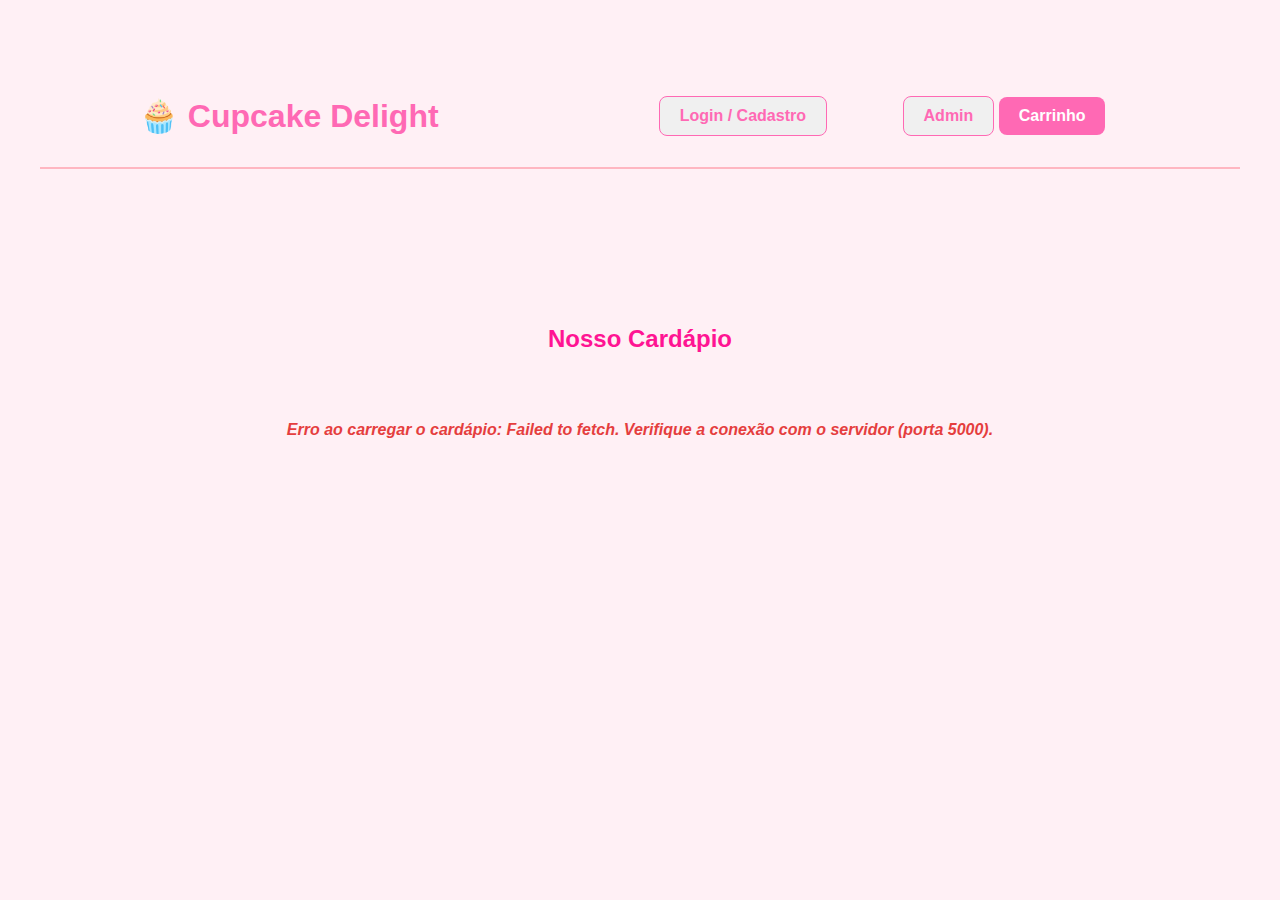
<file: front_end/index.html>
<!DOCTYPE html>
<html lang="pt-br">
<head>
    <meta charset="UTF-8">
    <meta name="viewport" content="width=device-width, initial-scale=1.0">
    <title>Cupcake Delight - A Loja</title>
    <link rel="stylesheet" href="style.css"> 
</head>
<body>
    <div class="container">
        <header style="display: flex; justify-content: space-between; align-items: center; margin-bottom: 20px;">
            <h1>🧁 Cupcake Delight</h1>
            <nav>
                <a href="login.html" class="btn secondary">Login / Cadastro</a>
                <a href="admin-dashboard.html" class="btn secondary">Admin</a>
                <a href="carrinho.html" class="btn primary">Carrinho</a>
            </nav>
        </header>

        <div id="message-area" style="margin: 20px 0; font-weight: bold;"></div>

        <h2>Nosso Cardápio</h2>
        
        <div id="loading-message" style="margin: 20px 0; font-style: italic;">
            Carregando cardápio...
        </div>

        <div id="cardapio-publico" class="cardapio-grid">
        </div>
    </div>
    
    <script src="script-index.js"></script>
</body>
</html>
</file>
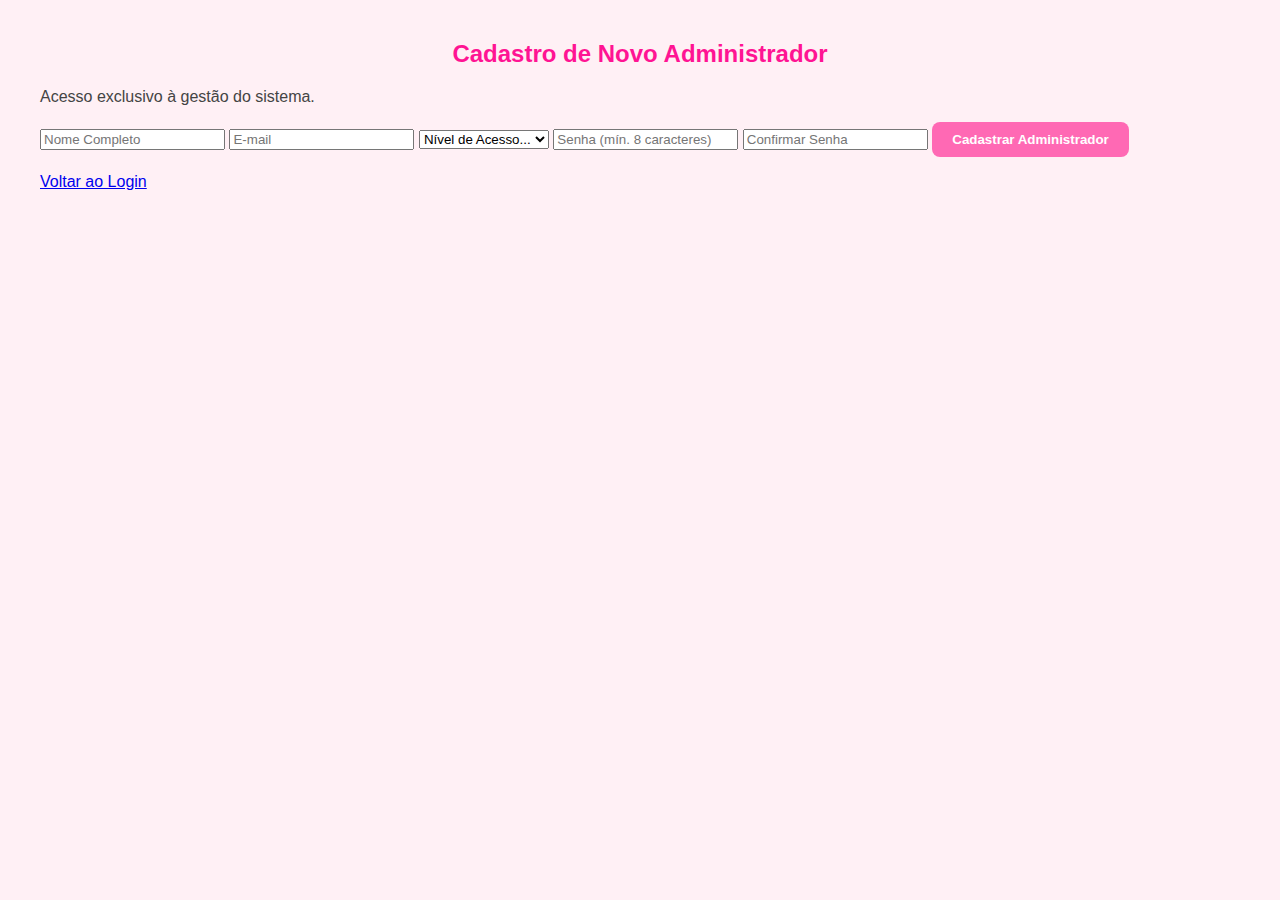
<file: front_end/cadastro-admin.html>
<!DOCTYPE html>
<html lang="pt-br">
<head>
    <meta charset="UTF-8">
    <title>Criar Conta de Administrador</title>
    <link rel="stylesheet" href="style.css">
</head>
<body>
    <div class="container cadastro-admin">
        <h2>Cadastro de Novo Administrador</h2>
        <p>Acesso exclusivo à gestão do sistema.</p>

        <form id="form-cadastro-admin">
            <input type="text" placeholder="Nome Completo" required>
            <input type="email" placeholder="E-mail" required>
            <select>
                <option value="">Nível de Acesso...</option>
                <option value="gerente">Gerente</option>
                <option value="estoque">Estoque</option>
            </select>
            <input type="password" placeholder="Senha (mín. 8 caracteres)" required minlength="8">
            <input type="password" placeholder="Confirmar Senha" required>
            
            <button type="submit" class="btn primary">Cadastrar Administrador</button>
        </form>

        <p><a href="login-admin.html">Voltar ao Login</a></p>
    </div>
</body>
</html>
</file>
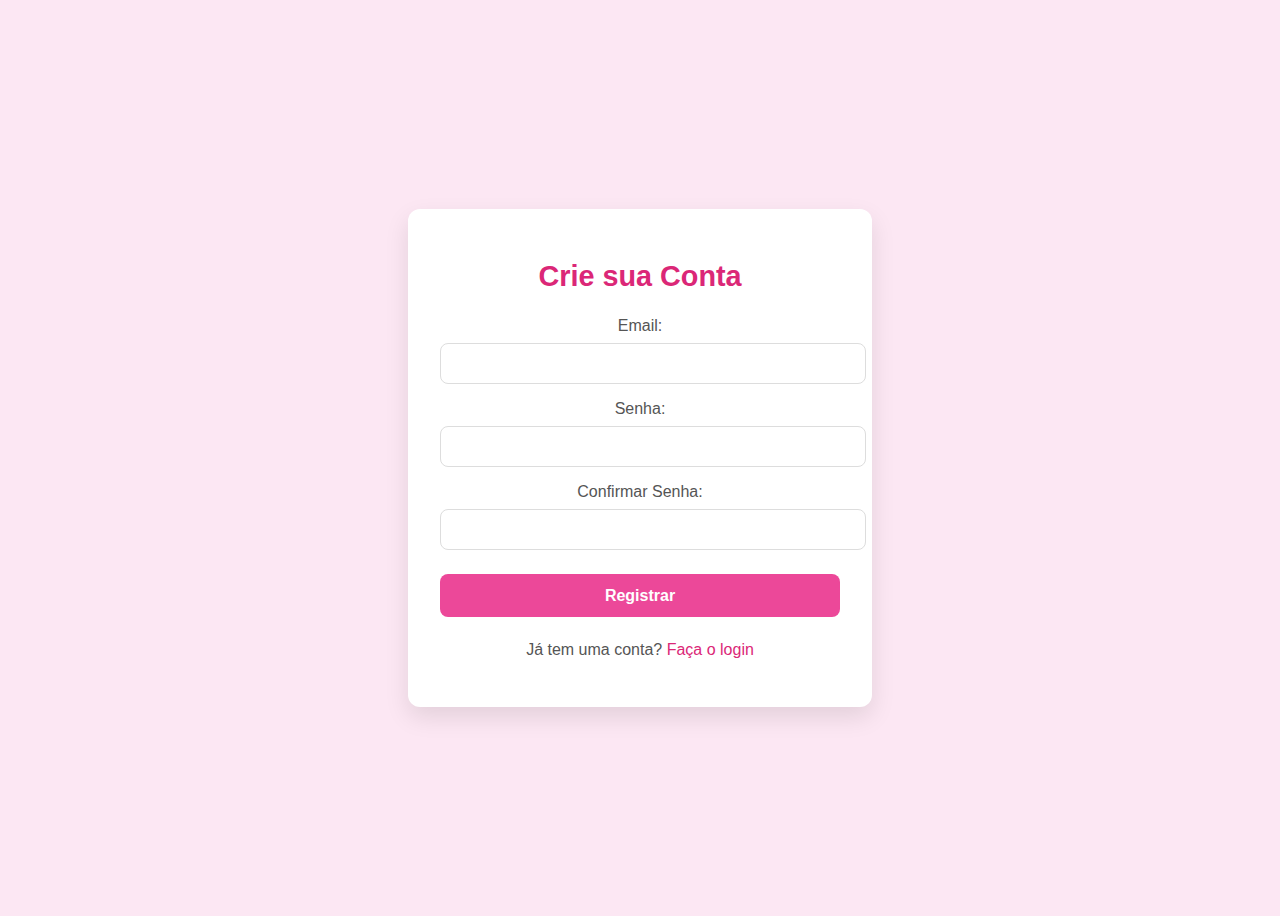
<file: front_end/cadastro-cliente.html>
<!DOCTYPE html>
<html lang="pt-br">
<head>
    <meta charset="UTF-8">
    <meta name="viewport" content="width=device-width, initial-scale=1.0">
    <title>Cupcake Delight - Cadastro</title>
    <link rel="stylesheet" href="stile.css"> 
</head>
<body style="background-color: #fce7f3; display: grid; place-items: center; min-height: 100vh; font-family: sans-serif;">

    <div class="container" style="max-width: 400px; width: 100%; background-color: white; padding: 2rem; border-radius: 12px; box-shadow: 0 10px 25px rgba(0,0,0,0.1);">
        
        <h1 style="color: #db2777; text-align: center; font-size: 1.8rem; margin-bottom: 1.5rem;">Crie sua Conta</h1>
        
        <form id="cadastro-form">
            <div style="margin-bottom: 1rem;">
                <label for="cadastro-email" style="display: block; margin-bottom: 0.5rem; color: #555;">Email:</label>
                <input type="email" id="cadastro-email" required 
                       style="width: 100%; padding: 0.75rem; border: 1px solid #ddd; border-radius: 8px;">
            </div>
            
            <div style="margin-bottom: 1rem;">
                <label for="cadastro-senha" style="display: block; margin-bottom: 0.5rem; color: #555;">Senha:</label>
                <input type="password" id="cadastro-senha" required minlength="6"
                       style="width: 100%; padding: 0.75rem; border: 1px solid #ddd; border-radius: 8px;">
            </div>

            <div style="margin-bottom: 1.5rem;">
                <label for="cadastro-confirmar-senha" style="display: block; margin-bottom: 0.5rem; color: #555;">Confirmar Senha:</label>
                <input type="password" id="cadastro-confirmar-senha" required minlength="6"
                       style="width: 100%; padding: 0.75rem; border: 1px solid #ddd; border-radius: 8px;">
            </div>

            <button type="submit" 
                    style="width: 100%; padding: 0.8rem; background-color: #ec4899; color: white; border: none; border-radius: 8px; cursor: pointer; font-size: 1rem; font-weight: bold;">
                Registrar
            </button>
        </form>

        <!-- Área para mensagens de erro ou sucesso -->
        <div id="message-area" style="text-align: center; margin-top: 1rem; font-weight: bold;"></div>
        
        <p style="text-align: center; margin-top: 1.5rem; color: #555;">
            Já tem uma conta? <a href="login.html" style="color: #db2777; text-decoration: none;">Faça o login</a>
        </p>
    </div>
    
    <script src="script-cadastro.js"></script>
</body>
</html>
</file>
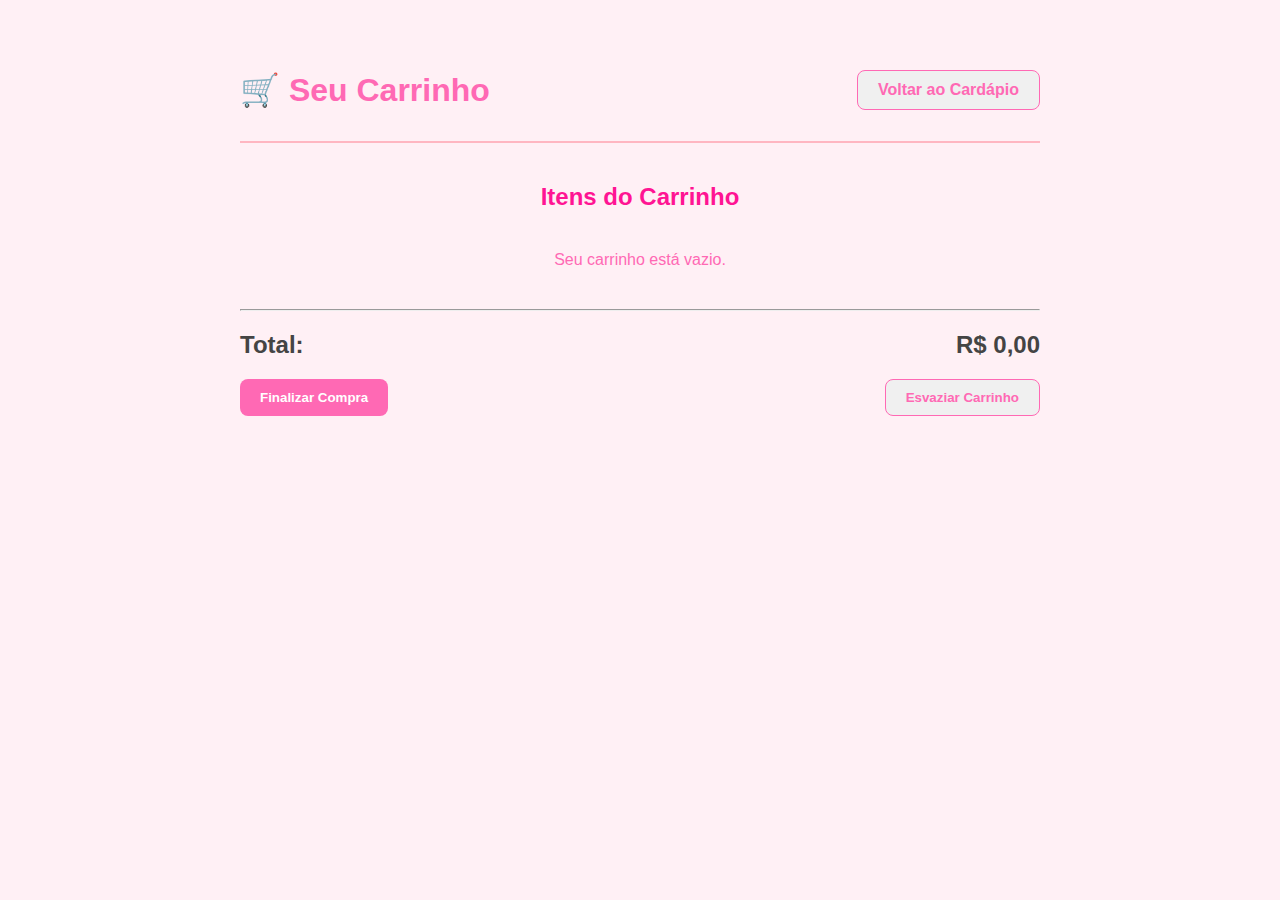
<file: front_end/carrinho.html>
<!DOCTYPE html>
<html lang="pt-br">
<head>
    <meta charset="UTF-8">
    <meta name="viewport" content="width=device-width, initial-scale=1.0">
    <title>Cupcake Delight - Carrinho</title>
    <link rel="stylesheet" href="style.css"> 
    <style>
        .container { max-width: 800px; margin: 30px auto; padding: 20px; }
        header { display: flex; justify-content: space-between; align-items: center; margin-bottom: 20px; }
        h1 { color: #ff69b4; }
        
        #cart-items-container div { border-bottom: 1px dashed #ffb6c1; }
        #cart-items-container div:last-child { border-bottom: none; }
        
        #message-area { 
            margin-bottom: 20px; 
            padding: 10px; 
            border-radius: 4px; 
            display: none; 
            font-weight: bold;
        }

        /* --- ESTILOS DOS BOTÕES DE QUANTIDADE --- */
        .quantity-controls {
            display: flex;
            align-items: center;
            justify-content: center;
            gap: 8px;
        }
        .quantity-btn {
            background-color: #fce7f3; 
            color: #db2777; 
            border: 1px solid #ffb6c1; 
            border-radius: 50%; 
            width: 28px;
            height: 28px;
            font-size: 1.2rem;
            font-weight: bold;
            cursor: pointer;
            line-height: 26px; 
            padding: 0;
            text-align: center;
        }
        .quantity-btn:hover {
            background-color: #ffb6c1;
        }
        .item-quantity {
            font-size: 1.1rem;
            font-weight: bold;
            min-width: 20px;
            text-align: center;
        }
    </style>
</head>
<body>
    <div class="container">
        <header>
            <h1>🛒 Seu Carrinho</h1>
            <nav>
                <a href="index.html" class="btn secondary">Voltar ao Cardápio</a>
            </nav>
        </header>

        <div id="message-area"></div>

        <h2>Itens do Carrinho</h2>

        <div id="cart-items-container"> 
            <p>Carregando carrinho...</p> 
        </div>

        <hr style="margin: 20px 0;">

        <div style="display: flex; justify-content: space-between; font-size: 1.5rem; font-weight: bold; margin-bottom: 20px;">
            <span>Total:</span>
            <span id="cart-total">R$ 0,00</span> 
        </div>

        <div style="display: flex; justify-content: space-between; gap: 10px;">
            <button id="checkout-button" class="btn primary" disabled>Finalizar Compra</button>
            <button id="limpar-carrinho-button" class="btn secondary">Esvaziar Carrinho</button> 
        </div>
    </div>
    
    <script src="script-carrinho.js"></script> 
</body>
</html>
</file>
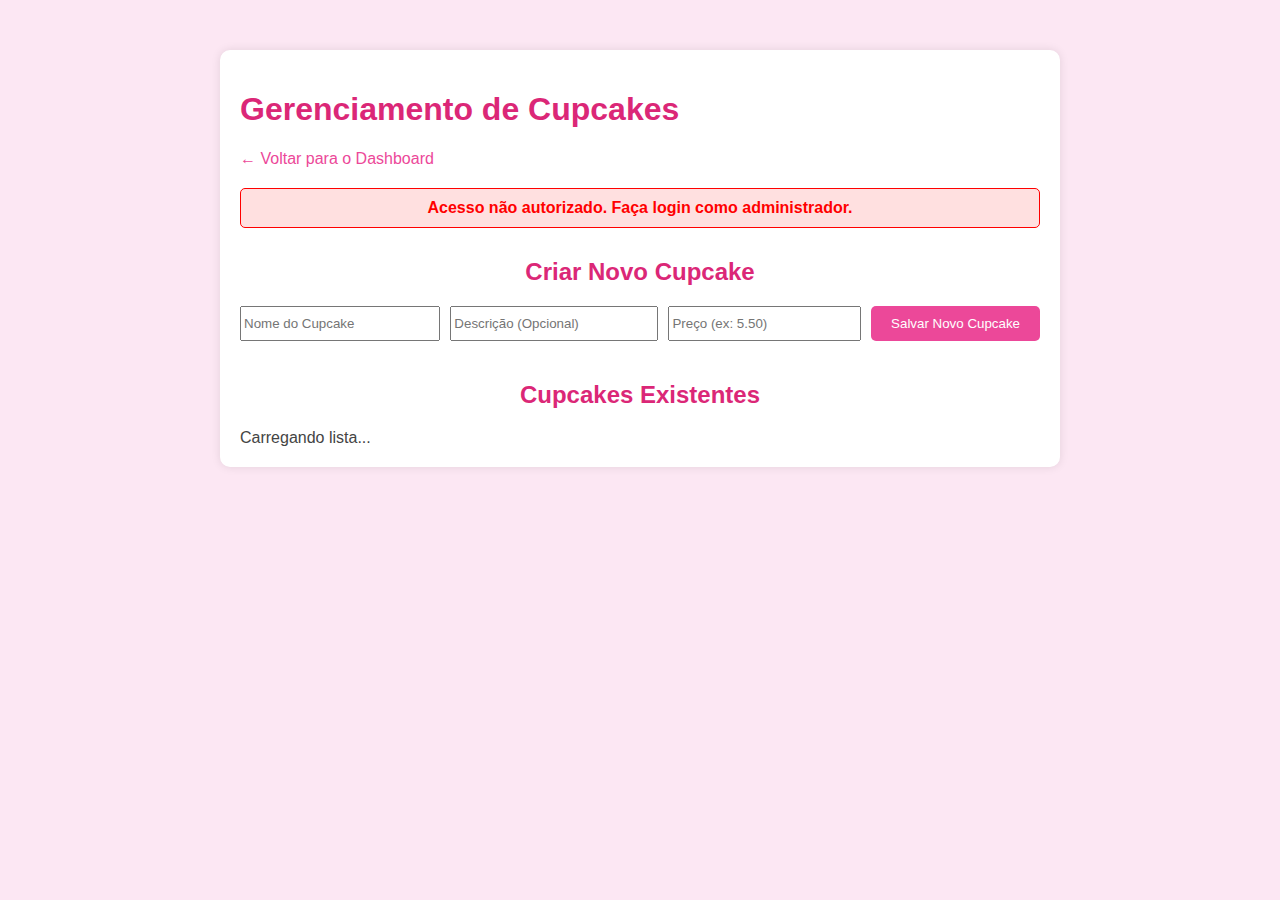
<file: front_end/gerenciar-cupcakes.html>
<!DOCTYPE html>
<html lang="pt-br">
<head>
    <meta charset="UTF-8">
    <title>Gerenciamento de Cupcakes</title>
    <link rel="stylesheet" href="style.css">
    
    <style>
        .modal {
            display: none; 
            position: fixed; 
            z-index: 1000; 
            left: 0;
            top: 0;
            width: 100%; 
            height: 100%; 
            overflow: auto; 
            background-color: rgba(0,0,0,0.4); 
        }
        .modal-content {
            background-color: #fefefe;
            margin: 15% auto; 
            padding: 20px;
            border: 1px solid #888;
            border-radius: 10px;
            width: 80%; 
            max-width: 500px; 
            box-shadow: 0 5px 15px rgba(0,0,0,0.3);
        }
        .modal-content h2 {
            color: #db2777;
            margin-top: 0;
        }
        .modal-form {
            display: flex;
            flex-direction: column;
            gap: 15px;
        }
        .modal-form input, .modal-form select {
            padding: 10px;
            border: 1px solid #ccc;
            border-radius: 5px;
        }
        .modal-form .form-group {
            display: flex;
            flex-direction: column;
        }
        .modal-form label {
            margin-bottom: 5px;
            font-weight: bold;
            color: #555;
        }
        .modal-buttons {
            display: flex;
            justify-content: flex-end;
            gap: 10px;
            margin-top: 20px;
        }
    </style>
</head>
<body style="background-color: #fce7f3;">
    <div class="container" style="max-width: 800px; margin: 50px auto; padding: 20px; background: white; border-radius: 10px; box-shadow: 0 0 10px rgba(0,0,0,0.1);">
        
        <h1 style="color: #db2777;">Gerenciamento de Cupcakes</h1>
        
        <p><a href="admin-dashboard.html" style="color: #ec4899; text-decoration: none;">&larr; Voltar para o Dashboard</a></p>

        <!-- Div de mensagem para confirmação de exclusão e erros -->
        <div id="server-message" style="margin: 20px 0; font-weight: bold; text-align: center;"></div>
        
        <h2 style="color: #db2777; margin-top: 30px;">Criar Novo Cupcake</h2>
        <form id="form-criar-cupcake" style="display: flex; gap: 10px; margin-bottom: 40px;">
            <input type="text" id="input-nome" placeholder="Nome do Cupcake" required style="flex-grow: 2;">
            <input type="text" id="input-descricao" placeholder="Descrição (Opcional)" style="flex-grow: 3;">
            <input type="number" id="input-preco" step="0.01" placeholder="Preço (ex: 5.50)" required style="flex-grow: 1;">
            <button type="submit" style="background-color: #ec4899; color: white; border: none; padding: 10px 20px; border-radius: 5px; cursor: pointer;">Salvar Novo Cupcake</button>
        </form>
        <h2 style="color: #db2777;">Cupcakes Existentes</h2>
        <div id="cupcakes-list" style="margin-top: 20px;">
            Carregando lista...
        </div>
    </div>
    
    <!-- HTML do Modal de Edição (escondido) -->
    <div id="modal-edicao" class="modal">
        <div class="modal-content">
            <h2 id="modal-titulo">Editar Cupcake</h2>
            <form id="form-edicao" class="modal-form">
                <input type="hidden" id="edit-id">
                
                <div class="form-group">
                    <label for="edit-nome">Nome:</label>
                    <input type="text" id="edit-nome" required>
                </div>
                
                <div class="form-group">
                    <label for="edit-descricao">Descrição:</label>
                    <input type="text" id="edit-descricao">
                </div>
                
                <div class="form-group">
                    <label for="edit-preco">Preço:</label>
                    <input type="number" id="edit-preco" step="0.01" required>
                </div>
                
                <div class="form-group">
                    <label for="edit-disponivel">Disponibilidade:</label>
                    <select id="edit-disponivel">
                        <option value="1">Disponível</option>
                        <option value="0">Indisponível</option>
                    </select>
                </div>
                
                <div class="modal-buttons">
                    <button type="button" id="btn-cancelar" class="btn secondary">Cancelar</button>
                    <button type="submit" class="btn primary">Salvar Alterações</button>
                </div>
            </form>
        </div>
    </div>
    
    <script src="script-gerenciar-cupcakes.js"></script>
</body>
</html>
</file>
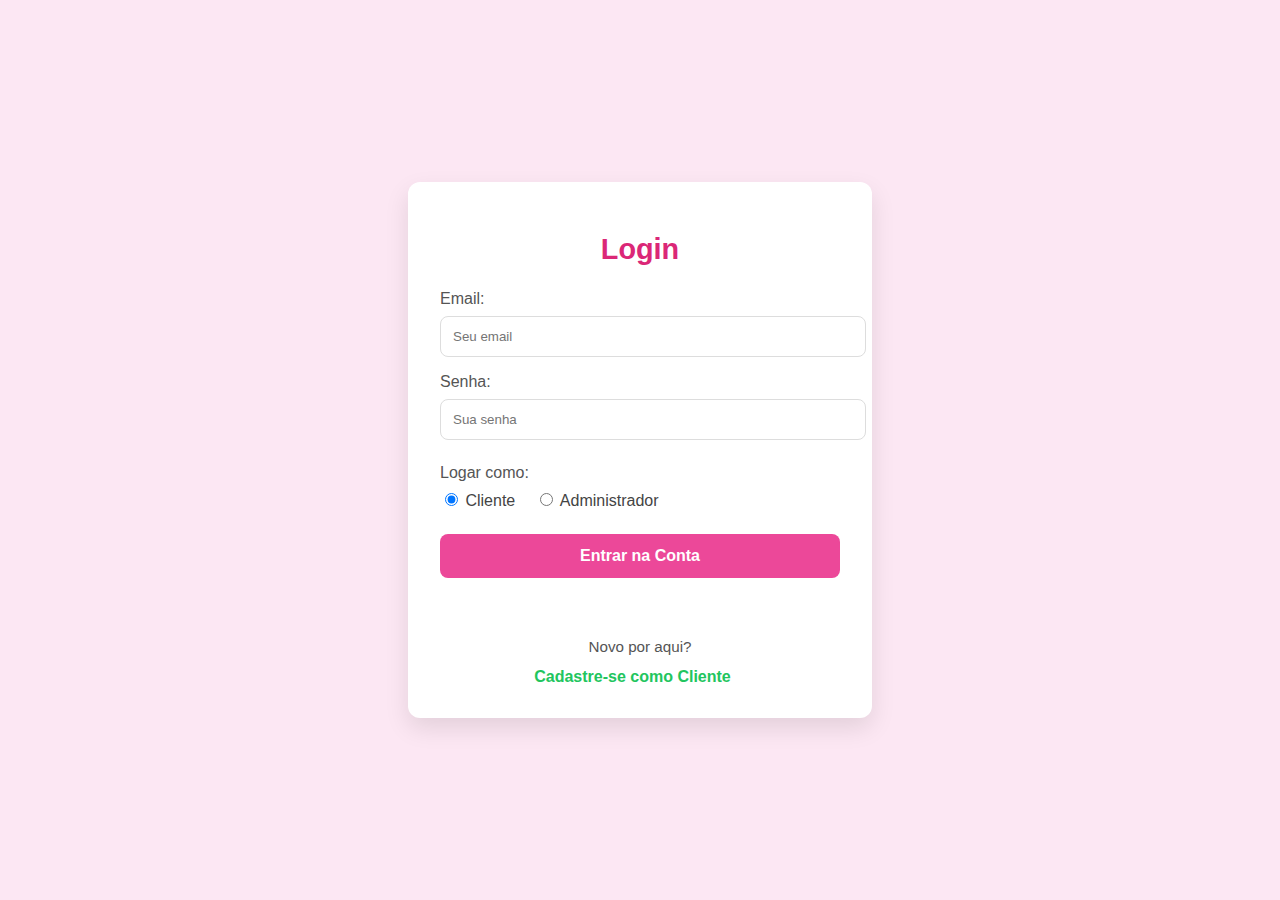
<file: front_end/gerenciar-pedidos.html>
<!DOCTYPE html>
<html lang="pt-BR">
<head>
    <meta charset="UTF-8">
    <meta name="viewport" content="width=device-width, initial-scale=1.0">
    <title>Gerenciar Pedidos - Cupcake Delights Admin</title>
    <link rel="stylesheet" href="style.css"> 
    <style>
        .container { max-width: 1200px; margin: 30px auto; padding: 20px; }
        h1 { color: #ff69b4; border-bottom: 2px solid #ffb6c1; padding-bottom: 10px; }
        a.voltar { display: inline-block; margin-bottom: 20px; color: #ff69b4; text-decoration: none; font-weight: bold; }
        
        .pedido-table { width: 100%; border-collapse: collapse; margin-top: 20px; }
        .pedido-table th, .pedido-table td { border: 1px solid #ffc0cb; padding: 12px; text-align: left; }
        .pedido-table th { background-color: #ffc0cb; color: #880044; }
        .pedido-table tr:nth-child(even) { background-color: #fff0f5; }

        .status-pendente { color: orange; font-weight: bold; }
        .status-em-preparacao { color: blue; font-weight: bold; }
        .status-a-caminho { color: #800080; font-weight: bold; }
        .status-entregue { color: green; font-weight: bold; }
        .status-cancelado { color: red; font-weight: bold; }
        
        .pedido-detail { margin-top: 20px; padding: 15px; border: 1px solid #ffb6c1; border-radius: 5px; background-color: #fffaf0; }
        .pedido-detail h3 { color: #ff69b4; }
        
        button { background-color: #ff69b4; color: white; padding: 8px 12px; border: none; border-radius: 4px; cursor: pointer; transition: background-color 0.3s; }
        button:hover { background-color: #ff1493; }
        select { padding: 8px; border-radius: 4px; border: 1px solid #ccc; }
        
        #message { margin-bottom: 20px; padding: 10px; border-radius: 4px; display: none; }

    </style>
</head>
<body>
    <div class="container">
        <a href="admin-dashboard.html" class="voltar">← Voltar ao Dashboard</a>
        
        <h1>Acompanhar Pedidos de Clientes</h1>
        
        <div id="message"></div>

        <table class="pedido-table">
            <thead>
                <tr>
                    <th>ID Pedido</th>
                    <th>Cliente</th>
                    <th>Data</th>
                    <th>Valor Total</th>
                    <th>Status</th>
                    <th>Ações</th>
                </tr>
            </thead>
            <tbody id="pedidos-list">
            </tbody>
        </table>
        
        <div id="pedido-details-area">
        </div>
    </div> 

    <script>
        const API_URL = 'http://127.0.0.1:5000/api'; 
        const token = localStorage.getItem('jwt_token'); 
        const role = localStorage.getItem('user_role');
        const messageDiv = document.getElementById('message');

        document.addEventListener('DOMContentLoaded', () => {
            if (!token || role !== 'admin') {
                alert("Acesso não autorizado ou sessão expirada.");
                window.location.href = 'login.html'; 
                return;
            }
            loadPedidos();
        });

        function showMessage(msg, type = 'success') {
            messageDiv.textContent = msg;
            messageDiv.style.backgroundColor = type === 'success' ? '#e0ffe0' : '#ffe0e0';
            messageDiv.style.color = type === 'success' ? 'green' : 'red';
            messageDiv.style.display = 'block';
            setTimeout(() => { messageDiv.style.display = 'none'; }, 5000);
        }

        async function loadPedidos() {
            document.getElementById('pedido-details-area').innerHTML = ''; 
            const list = document.getElementById('pedidos-list');
            list.innerHTML = '<tr><td colspan="6">Carregando pedidos...</td></tr>';
            
            try {
                const response = await fetch(`${API_URL}/admin/pedidos`, {
                    headers: { 'Authorization': `Bearer ${token}` }
                });
                const data = await response.json();

                list.innerHTML = ''; 

                if (response.ok && data.pedidos.length > 0) {
                    data.pedidos.forEach(p => {
                        const row = list.insertRow();
                        row.insertCell().textContent = p.pedido_id;
                        row.insertCell().textContent = p.nome_cliente; 
                        row.insertCell().textContent = new Date(p.data_pedido).toLocaleDateString();
                        row.insertCell().textContent = `R$ ${p.valor_total.toFixed(2).replace('.', ',')}`;
                        
                        const statusText = p.status.toUpperCase();
                        const statusCell = row.insertCell();
                        statusCell.textContent = statusText;
                        statusCell.className = `status-${p.status.toLowerCase().replace(' ', '-')}`; 

                        const actionsCell = row.insertCell();
                        actionsCell.innerHTML = `
                            <button onclick="showPedidoDetails(${p.pedido_id})">Ver Detalhes</button>
                            <select onchange="updatePedidoStatus(${p.pedido_id}, this.value)">
                                <option value="" disabled selected>Alterar Status</option>
                                <option value="pendente">Pendente</option>
                                <option value="em preparacao">Em Preparação</option>
                                <option value="a caminho">A Caminho</option>
                                <option value="entregue">Entregue</option>
                                <option value="cancelado">Cancelado</option>
                            </select>
                        `;
                    });
                } else if (response.ok) {
                     list.innerHTML = '<tr><td colspan="6">Nenhum pedido encontrado.</td></tr>';
                } else {
                    showMessage(`Erro ao carregar pedidos: ${data.message}`, 'error');
                }
            } catch (error) {
                showMessage(`Erro de conexão ao buscar pedidos: ${error.message}. Verifique o servidor Flask.`, 'error');
                list.innerHTML = '<tr><td colspan="6">Falha ao conectar.</td></tr>';
            }
        }
        
        async function updatePedidoStatus(pedidoId, novoStatus) {
            if (!novoStatus) return;

            try {
                const response = await fetch(`${API_URL}/admin/pedidos/${pedidoId}/status`, {
                    method: 'PUT',
                    headers: { 
                        'Content-Type': 'application/json',
                        'Authorization': `Bearer ${token}`
                    },
                    body: JSON.stringify({ status: novoStatus })
                });

                const data = await response.json();
                if (response.ok) {
                    showMessage(data.message);
                    loadPedidos(); 
                } else {
                    showMessage(data.message || 'Erro ao atualizar status.', 'error');
                }

            } catch (error) {
                showMessage('Erro de conexão com o servidor.', 'error');
            }
        }
        
        async function showPedidoDetails(pedidoId) {
            document.getElementById('pedido-details-area').innerHTML = '<p style="text-align: center;">Buscando detalhes...</p>';
            
            try {
                const response = await fetch(`${API_URL}/admin/pedidos/${pedidoId}`, {
                    headers: { 'Authorization': `Bearer ${token}` }
                });
                const details = await response.json();
                
                if (response.ok) {
                    let itensHtml = details.itens.map(item => `
                        <li>${item.quantidade}x ${item.nome_cupcake} (R$ ${item.preco_unitario.toFixed(2).replace('.', ',')})</li>
                    `).join('');

                    document.getElementById('pedido-details-area').innerHTML = `
                        <h3>Detalhes do Pedido #${pedidoId}</h3>
                        <div class="pedido-detail">
                            <p><strong>Status Atual:</strong> <span class="status-${details.status.toLowerCase().replace(' ', '-')}">${details.status.toUpperCase()}</span></p>
                            <p><strong>Cliente:</strong> ${details.nome_cliente}</p>
                            <p><strong>Email:</strong> ${details.email_cliente}</p>
                            <p><strong>Endereço de Entrega:</strong> ${details.endereco}</p>
                            <p><strong>Data do Pedido:</strong> ${new Date(details.data_pedido).toLocaleString()}</p>
                            <p><strong>Valor Total:</strong> R$ ${details.valor_total.toFixed(2).replace('.', ',')}</p>
                            
                            <h4>Itens:</h4>
                            <ul>${itensHtml}</ul>
                        </div>
                    `;
                } else {
                    showMessage(details.message || "Erro ao carregar detalhes do pedido. O back-end pode estar faltando a rota de detalhes.", 'error');
                    document.getElementById('pedido-details-area').innerHTML = '';
                }

            } catch (error) {
                showMessage('Erro de conexão ao buscar detalhes.', 'error');
                document.getElementById('pedido-details-area').innerHTML = '';
            }
        }

    </script>
</body>
</html>
</file>
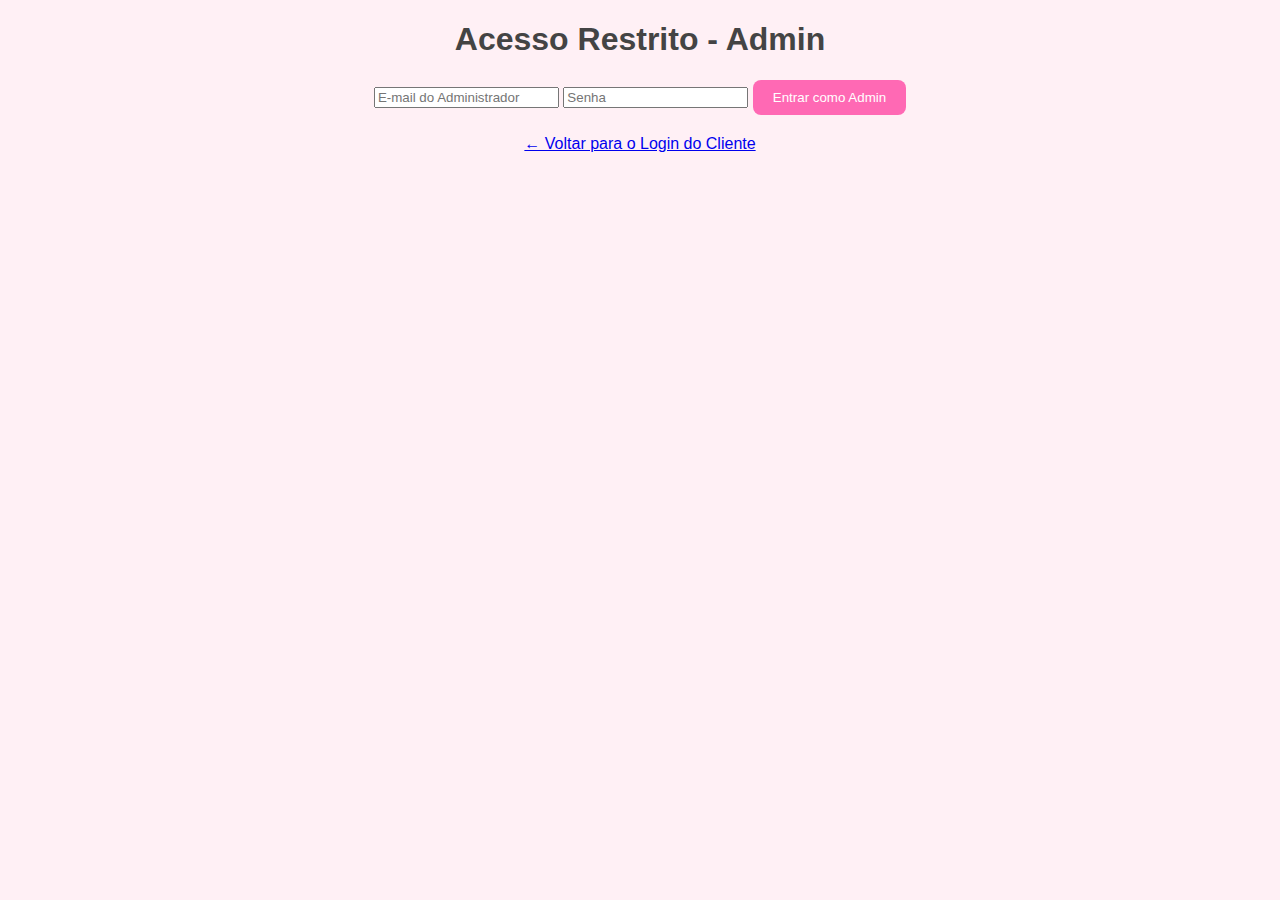
<file: front_end/login-admin.html>
<!DOCTYPE html>
<html lang="pt-br">
<head>
    <meta charset="UTF-8">
    <title>Login Administrativo</title>
    <link rel="stylesheet" href="stile.css">
</head>
<body>
    <div class="container main-login">
        <h1>Acesso Restrito - Admin</h1>

        <form id="form-login-admin">
            
            <input id="admin-email" type="email" placeholder="E-mail do Administrador" required>
            
            <input id="admin-senha" type="password" placeholder="Senha" required>
            
            <button type="submit" class="btn primary">Entrar como Admin</button>
        </form>
        
        <div id="message-area-admin" style="margin-top: 15px;"></div> 

        <div class="options" style="margin-top: 20px;">
            <p><a href="login.html">← Voltar para o Login do Cliente</a></p>
        </div>
    </div>
    
    <script src="script-login-admin.js"></script>
</body>
</html>
</file>
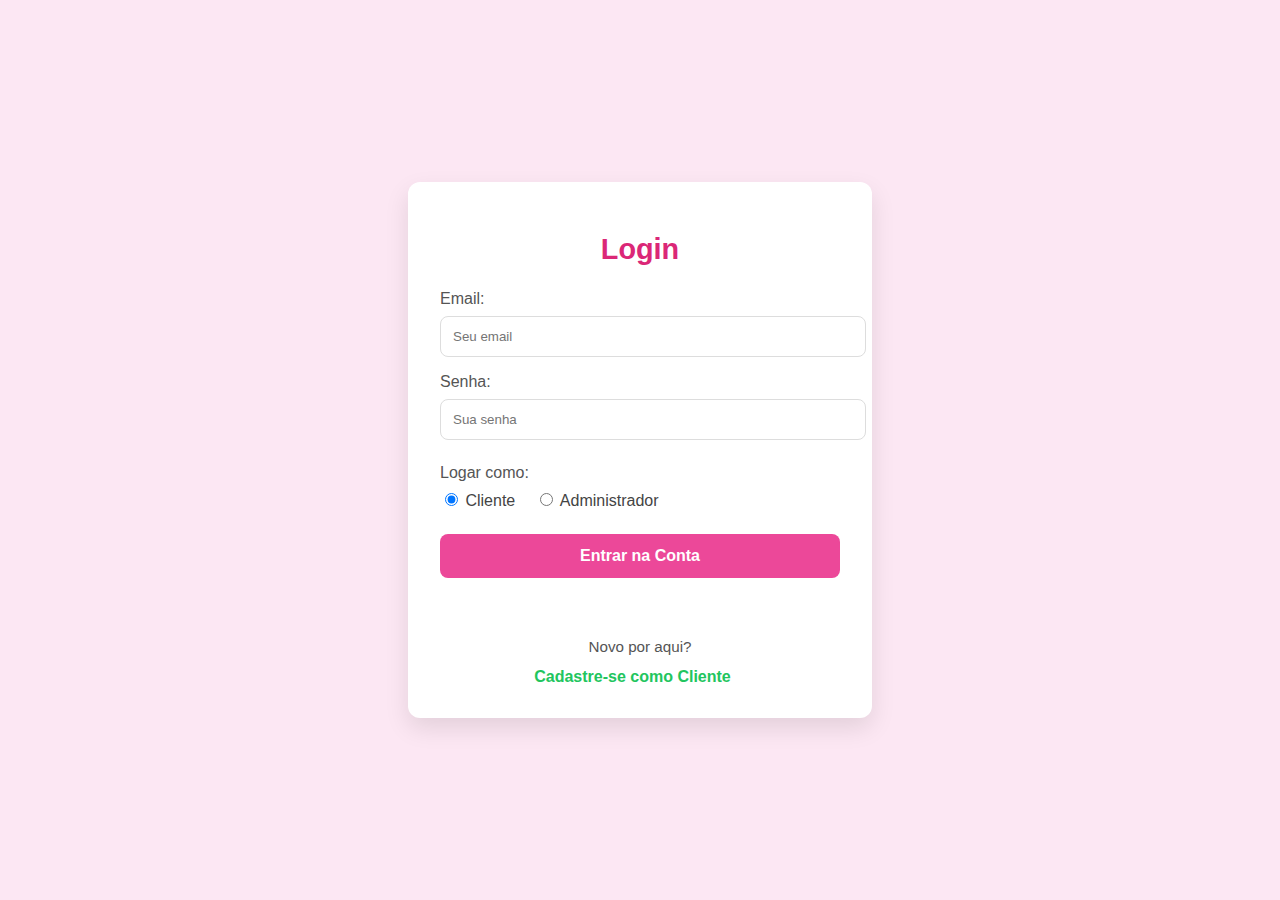
<file: front_end/login.html>
<!DOCTYPE html>
<html lang="pt-br">
<head>
    <meta charset="UTF-8">
    <meta name="viewport" content="width=device-width, initial-scale=1.0">
    <title>Cupcake Delight - Login</title>
    <link rel="stylesheet" href="style.css"> 
</head>
<body style="background-color: #fce7f3; display: grid; place-items: center; min-height: 100vh; font-family: sans-serif;">

    <div class="container" style="max-width: 400px; width: 100%; background-color: white; padding: 2rem; border-radius: 12px; box-shadow: 0 10px 25px rgba(0,0,0,0.1);">
        
        <h1 style="color: #db2777; text-align: center; font-size: 1.8rem; margin-bottom: 1.5rem;">Login</h1>
        
        <form id="form-login-cliente">
            <div style="margin-bottom: 1rem;">
                <label for="login-email" style="display: block; margin-bottom: 0.5rem; color: #555;">Email:</label>
                <input type="email" id="login-email" placeholder="Seu email" required 
                       style="width: 100%; padding: 0.75rem; border: 1px solid #ddd; border-radius: 8px;">
            </div>
            
            <div style="margin-bottom: 1.5rem;">
                <label for="login-senha" style="display: block; margin-bottom: 0.5rem; color: #555;">Senha:</label>
                <input type="password" id="login-senha" placeholder="Sua senha" required
                       style="width: 100%; padding: 0.75rem; border: 1px solid #ddd; border-radius: 8px;">
            </div>

            <div style="margin-bottom: 1.5rem;">
                <label style="display: block; margin-bottom: 0.5rem; color: #555;">Logar como:</label>
                <div style="display: flex; gap: 20px;">
                    <label>
                        <input type="radio" name="role" value="cliente" checked> Cliente
                    </label>
                    <label>
                        <input type="radio" name="role" value="admin"> Administrador
                    </label>
                </div>
            </div>

            <button type="submit" 
                    style="width: 100%; padding: 0.8rem; background-color: #ec4899; color: white; border: none; border-radius: 8px; cursor: pointer; font-size: 1rem; font-weight: bold;">
                Entrar na Conta
            </button>
        </form>

        <div id="message-area" style="text-align: center; margin-top: 1rem; font-weight: bold;"></div>
        
        <div style="text-align: center; margin-top: 1.5rem; color: #555;">
            <p style="margin-bottom: 0.8rem; font-size: 0.95rem;">Novo por aqui?</p>
            <div>
                <!-- CORREÇÃO: Removido o link quebrado para cadastro-admin.html -->
                <a href="cadastro-cliente.html" 
                   style="color: #22c55e; text-decoration: none; font-weight: bold; margin-right: 15px;">
                   Cadastre-se como Cliente
                </a>
            </div>
        </div>
    </div>
    
    <script src="script-login.js"></script> 
</body>
</html>
</file>
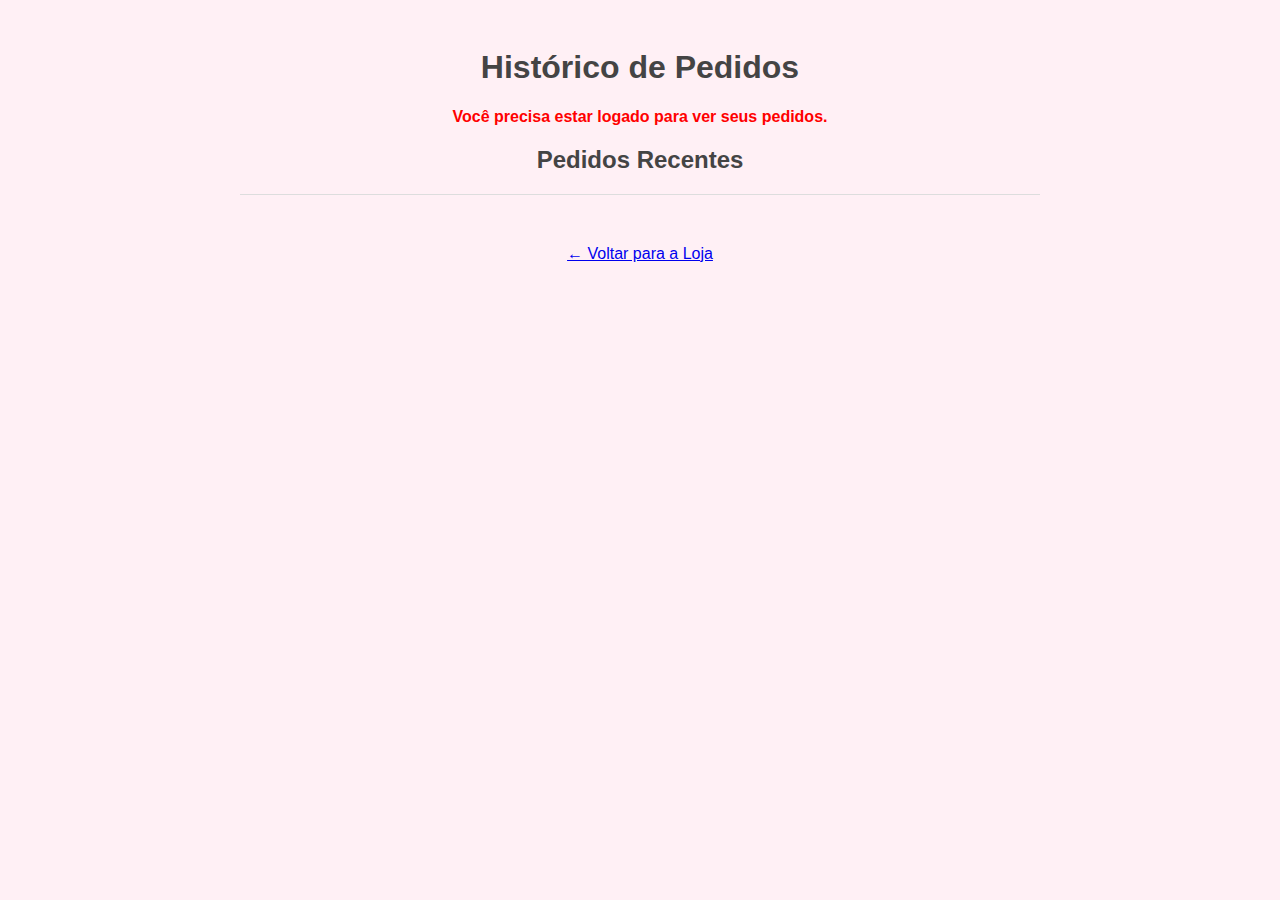
<file: front_end/meus-pedidos.html>
<!DOCTYPE html>
<html lang="pt-br"> <head>
    <meta charset="UTF-8">
    <meta name="viewport" content="width=device-width, initial-scale=1.0">
    <title>Meus Pedidos - Cupcake App</title> <link rel="stylesheet" href="stile.css"> </head>
<body>
    <div class="container" style="max-width: 800px; margin: 0 auto; padding: 20px;">
        
        <h1>Histórico de Pedidos</h1>
        
        <div id="message-area-pedidos" style="margin-bottom: 20px; font-weight: bold;"></div>
        
        <h2>Pedidos Recentes</h2>

        <div id="lista-pedidos" style="padding: 10px; border-top: 1px solid #ddd;">
            </div>
        
        <p style="margin-top: 30px;">
            <a href="/front_end/index.html">← Voltar para a Loja</a>
        </p>

    </div>
    
    <script src="script-pedidos.js"></script>
</body>
</html>
</file>
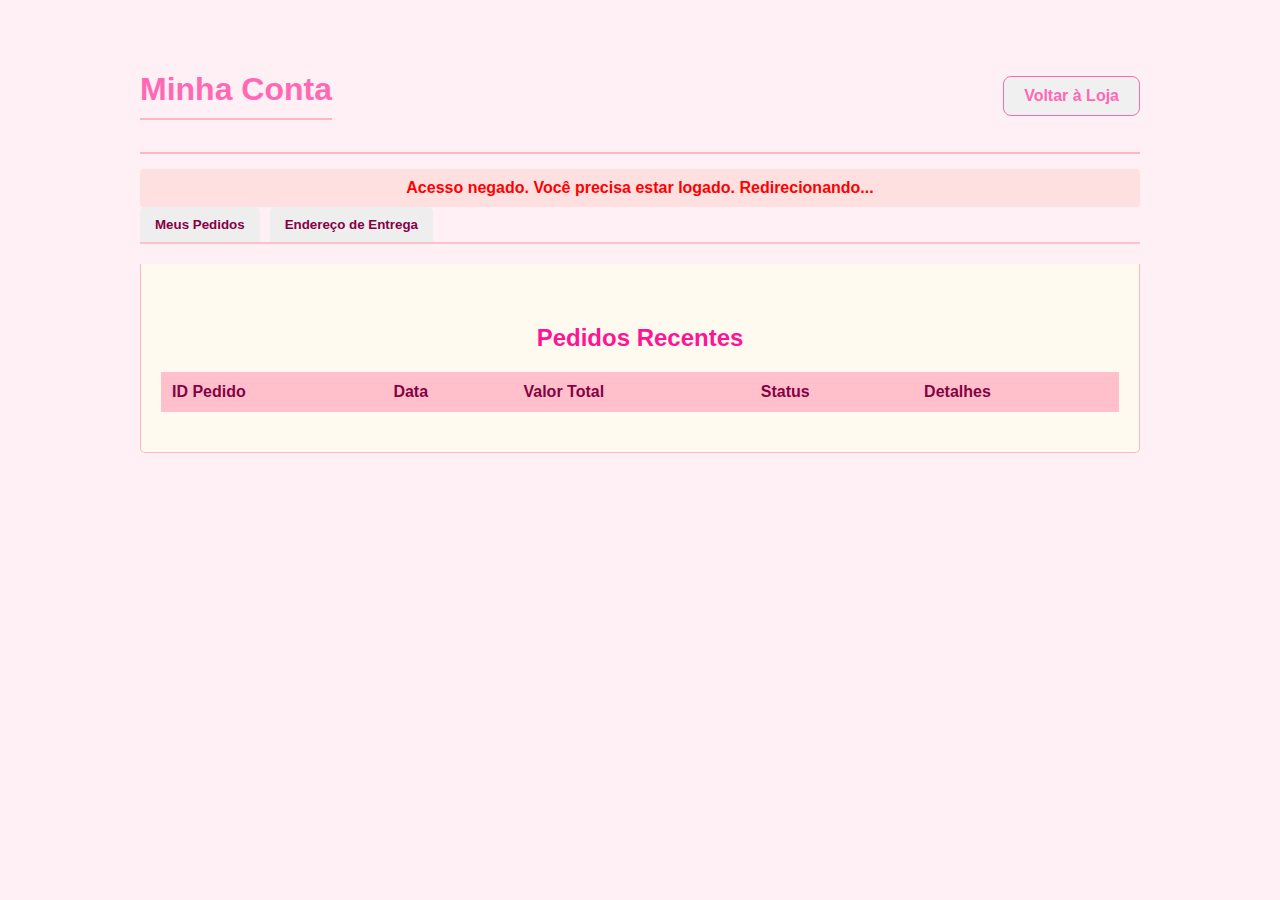
<file: front_end/perfil-cliente.html>
<!DOCTYPE html>
<html lang="pt-BR">
<head>
    <meta charset="UTF-8">
    <meta name="viewport" content="width=device-width, initial-scale=1.0">
    <title>Meus Pedidos e Endereço - Cupcake Delights</title>
    <link rel="stylesheet" href="style.css"> 
    <style>
        .container { max-width: 1000px; margin: 30px auto; padding: 20px; }
        h1 { color: #ff69b4; border-bottom: 2px solid #ffb6c1; padding-bottom: 10px; }
        #message-area { margin-top: 15px; padding: 10px; border-radius: 4px; display: none; }
        
        .tab-menu { display: flex; gap: 10px; margin-bottom: 20px; border-bottom: 2px solid #ffc0cb; }
        .tab-menu button { 
            background: #eee; color: #880044; padding: 10px 15px; 
            border: none; border-radius: 5px 5px 0 0; cursor: pointer; 
            font-weight: bold;
        }
        .tab-menu button.active { 
            background-color: #ff69b4; color: white;
        }
        .tab-content { 
            border: 1px solid #ffb6c1; padding: 20px; 
            border-top: none; border-radius: 0 0 5px 5px; 
            background-color: #fffaf0; 
        }

        .pedido-table { width: 100%; border-collapse: collapse; margin-top: 20px; }
        .pedido-table th, .pedido-table td { border: 1px solid #ffc0cb; padding: 10px; text-align: left; }
        .pedido-table th { background-color: #ffc0cb; color: #880044; }
        .pedido-table tr:nth-child(even) { background-color: #fff0f5; }
        
        .status-pendente { color: orange; font-weight: bold; }
        .status-em-preparacao { color: blue; font-weight: bold; }
        .status-a-caminho { color: #800080; font-weight: bold; }
        .status-entregue { color: green; font-weight: bold; }
        .status-cancelado { color: red; font-weight: bold; }
        
        #pedido-details-area { margin-top: 20px; }
        
        .endereco-form { display: grid; grid-template-columns: 1fr 1fr; gap: 15px; }
        .endereco-form .form-group { display: flex; flex-direction: column; }
        .endereco-form label { font-weight: bold; margin-bottom: 5px; color: #880044; }
        .endereco-form input { padding: 10px; border: 1px solid #ccc; border-radius: 4px; }
        .endereco-form button { grid-column: span 2; padding: 12px; }
    </style>
</head>
<body>
    <div class="container">
        <header style="display: flex; justify-content: space-between; align-items: center;">
            <h1>Minha Conta</h1>
            <a href="index.html" class="btn secondary">Voltar à Loja</a>
        </header>
        
        <div id="message-area"></div> <div class="tab-menu">
            <button id="tab-pedidos" onclick="showTab('pedidos')">Meus Pedidos</button>
            <button id="tab-endereco" onclick="showTab('endereco')">Endereço de Entrega</button>
        </div>

        <div id="pedidos-content" class="tab-content">
            <h2>Pedidos Recentes</h2>
            <table class="pedido-table">
                <thead>
                    <tr>
                        <th>ID Pedido</th>
                        <th>Data</th>
                        <th>Valor Total</th>
                        <th>Status</th>
                        <th>Detalhes</th>
                    </tr>
                </thead>
                <tbody id="pedidos-list">
                    </tbody>
            </table>
            <div id="pedido-details-area"></div>
        </div>
        
        <div id="endereco-content" class="tab-content" style="display: none;">
            <h2>Meu Endereço</h2>
            <form id="endereco-form" class="endereco-form">
                <div class="form-group" style="grid-column: span 2;"><label for="cep">CEP:</label><input type="text" id="cep" required></div>
                <div class="form-group" style="grid-column: span 2;"><label for="rua">Rua:</label><input type="text" id="rua" required></div>
                <div class="form-group"><label for="numero">Número:</label><input type="text" id="numero" required></div>
                <div class="form-group"><label for="complemento">Complemento:</label><input type="text" id="complemento"></div>
                <div class="form-group"><label for="bairro">Bairro:</label><input type="text" id="bairro" required></div>
                <div class="form-group"><label for="cidade">Cidade:</label><input type="text" id="cidade" required></div>
                <div class="form-group" style="grid-column: span 2;"><label for="estado">Estado (Ex: SP):</label><input type="text" id="estado" maxlength="2" required></div>
                <button type="submit" class="btn primary">Salvar Endereço</button>
            </form>
        </div>
    </div> 

    <script src="script-perfil-cliente.js"></script>
</body>
</html>
</file>
<file: front_end/style.css>
body {
  font-family: 'Segoe UI', Tahoma, Geneva, Verdana, sans-serif;
  text-align: center;
  background: #fff0f5; /* Light Pink */
  color: #444;
  padding: 0;
  margin: 0;
}

.container {
  max-width: 1200px;
  margin: 40px auto;
  padding: 0 20px;
  text-align: left;
}

header {
  border-bottom: 2px solid #ffb6c1; /* Light Pink Border */
  padding-bottom: 10px;
}

h1 {
  color: #ff69b4; /* Hot Pink */
}

h2 {
  color: #ff1493; /* Deep Pink */
  text-align: center;
  margin-top: 40px;
  margin-bottom: 20px;
}

/* Estilo dos Botões */
.btn {
  border: none;
  padding: 10px 20px;
  border-radius: 8px;
  cursor: pointer;
  text-decoration: none;
  font-weight: bold;
  display: inline-block;
  transition: background-color 0.2s;
}

.btn.primary {
  background: #ff69b4;
  color: white;
}
.btn.primary:hover {
  background: #ff1493;
}

.btn.secondary {
  background: #f0f0f0;
  color: #ff69b4;
  border: 1px solid #ff69b4;
}
.btn.secondary:hover {
  background: #ffe4e1; /* Misty Rose */
}

/* Layout do Cardápio */
.cardapio-grid {
  display: flex;
  flex-wrap: wrap;
  gap: 25px;
  justify-content: center;
  margin-top: 30px;
}

.cupcake-card {
  background: white;
  border: 1px solid #ffb6c1;
  border-radius: 12px;
  padding: 20px;
  width: 300px; /* Largura fixa para os cards */
  box-shadow: 0 4px 8px rgba(0, 0, 0, 0.05);
  text-align: center;
}

.cupcake-card h3 {
  color: #ff1493;
  margin-top: 0;
}

.cupcake-card .preco {
  font-size: 1.2rem;
  font-weight: bold;
  color: #38a169; /* Verde para o preço */
  margin: 10px 0;
}

/* Mensagens */
#loading-message, #message-area {
  text-align: center;
  padding: 10px;
  font-weight: bold;
}

.error-message {
  color: #e53e3e;
}
</file>
<file: front_end/stile.css>
body {
    font-family: Arial;
    text-align: center;
    background: #fff0f5;
    color: #444;
  }
  button {
    background: #ff69b4;
    border: none;
    color: white;
    padding: 10px 20px;
    border-radius: 8px;
    cursor: pointer;
  }
  button:hover {
    background: #ff1493;
  }
</file>
